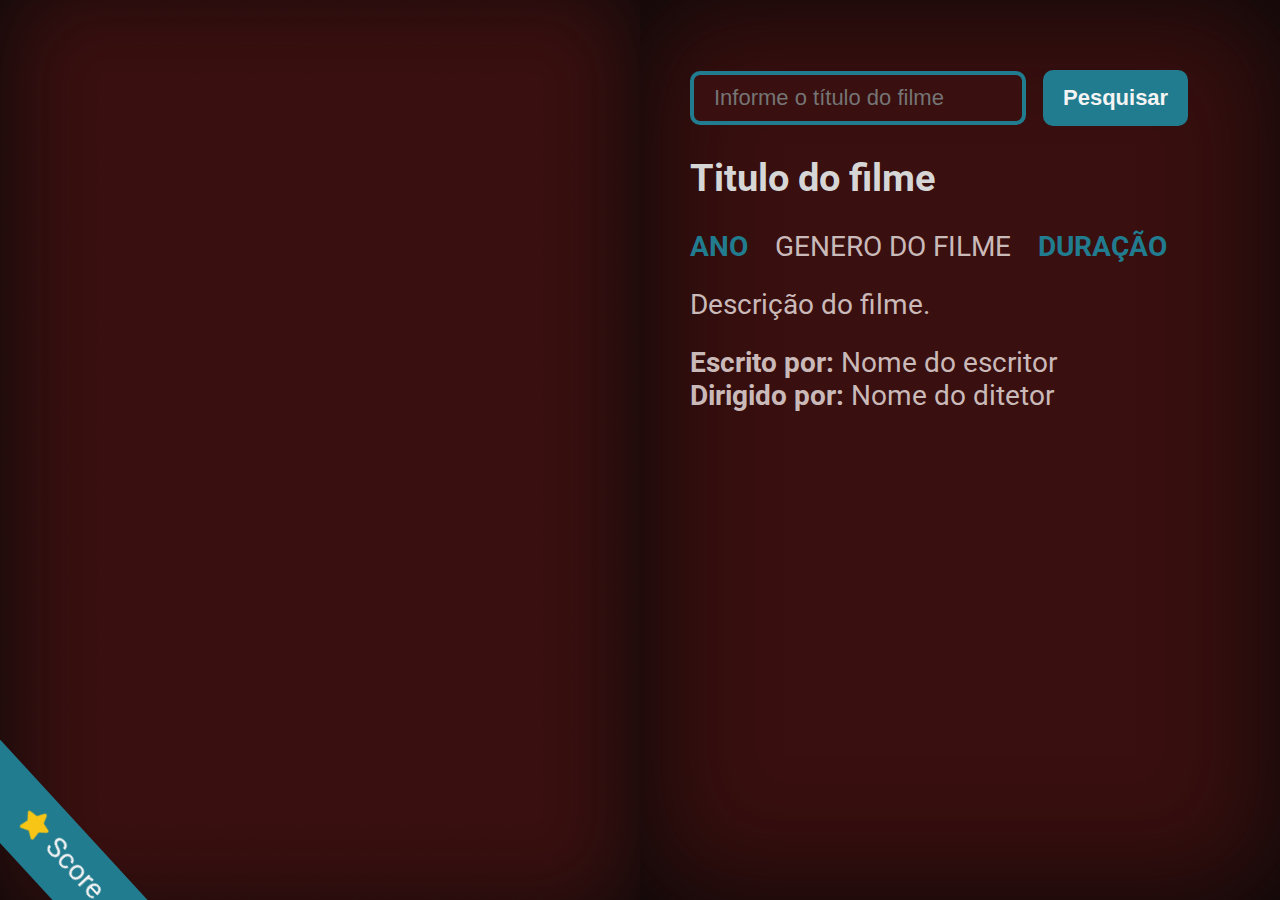
<file: index.html>
<!DOCTYPE html>
<html lang="pt-BR">

<head>
    <meta charset="UTF-8">
    <meta http-equiv="X-UA-Compatible" content="IE=edge">
    <meta name="viewport" content="width=device-width, initial-scale=1.0">
    <meta http-equiv="Content-Security-Policy" content="upgrade-insecure-requests">
    <title>Avaliação</title>
    <link rel="stylesheet" href="style.css">
    <link rel="stylesheet" href="https://cdnjs.cloudflare.com/ajax/libs/font-awesome/6.1.1/css/all.min.css">
</head>

<body>

    <main>
        <div id="moviePoster">
            <div class="omdbrating">
                <span id="icone"><i class="fa-solid fa-star"></i></span>

                <span id="imdbRating">Score</span>
            </div>
        </div>

        <div class="description">

            <form id="formSearch" action="">
                <input id="title" type="text" placeholder="Informe o título do filme">
                <input type="submit" value="Pesquisar">
            </form>
            <div id="descriptionBodyNotFound">
            </div>
            <div id="descriptionBody">
                <h1 id="movieTitle">Titulo do filme</h1>
                <p><span class="infoBlue" id="movieYear">ANO</span> <span id="movieGenre">GENERO DO FILME</span> <span
                        class="infoBlue" id="movieRuntime">DURAÇÃO</span></p>
                <p id="movieInfo">Descrição do filme.</p>
                <p><strong id="remover1">Escrito por:</strong> <span id="movieWriter">Nome do escritor</span> </p>
                <p><strong id="remover2">Dirigido por:</strong> <span id="movieDirector">Nome do ditetor</span></p>
            </div>

            
        </div>
    </main>

    <script src="script.js".js"></script>
</body>

</html>
</file>
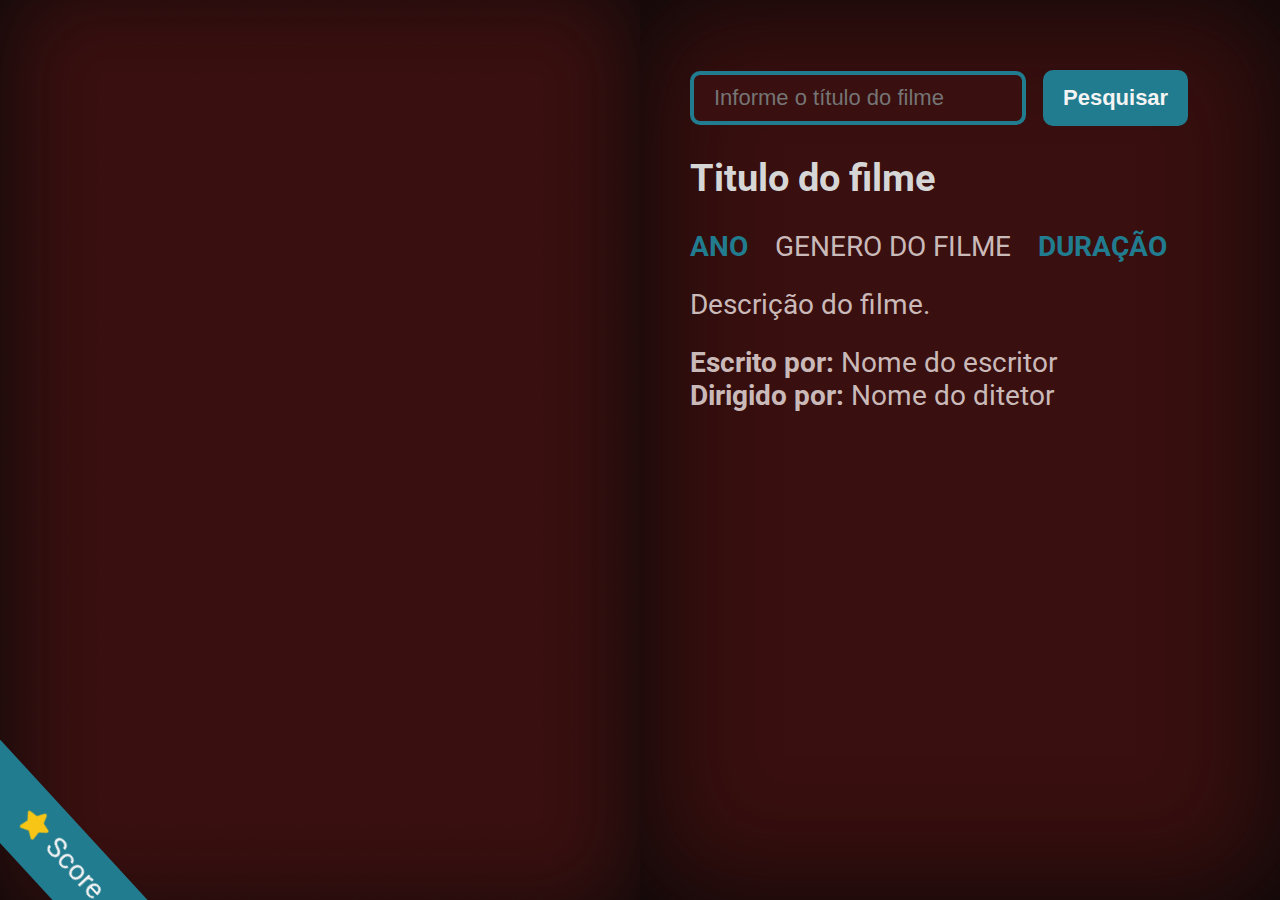
<file: Untitled-1.html>
<!DOCTYPE html>
<html lang="pt-BR">

<head>
    <meta charset="UTF-8">
    <meta http-equiv="X-UA-Compatible" content="IE=edge">
    <meta name="viewport" content="width=device-width, initial-scale=1.0">
    <meta http-equiv="Content-Security-Policy" content="upgrade-insecure-requests">
    <title>Avaliação</title>
    <link rel="stylesheet" href="Untitled-1.css">
    <link rel="stylesheet" href="https://cdnjs.cloudflare.com/ajax/libs/font-awesome/6.1.1/css/all.min.css">
</head>

<body>

    <main>
        <div id="moviePoster">
            <div class="omdbrating">
                <span id="icone"><i class="fa-solid fa-star"></i></span>

                <span id="imdbRating">Score</span>
            </div>
        </div>

        <div class="description">

            <form id="formSearch" action="">
                <input id="title" type="text" placeholder="Informe o título do filme">
                <input type="submit" value="Pesquisar">
            </form>
            <div id="descriptionBodyNotFound">
            </div>
            <div id="descriptionBody">
                <h1 id="movieTitle">Titulo do filme</h1>
                <p><span class="infoBlue" id="movieYear">ANO</span> <span id="movieGenre">GENERO DO FILME</span> <span
                        class="infoBlue" id="movieRuntime">DURAÇÃO</span></p>
                <p id="movieInfo">Descrição do filme.</p>
                <p><strong>Escrito por:</strong> <span id="movieWriter">Nome do escritor</span> </p>
                <p><strong>Dirigido por:</strong> <span id="movieDirector">Nome do ditetor</span></p>
            </div>

            
        </div>
    </main>

    <script src="Untitled-1.js".js"></script>
</body>

</html>
</file>
<file: style.css>
@import url('https://fonts.googleapis.com/css2?family=Roboto:wght@100;300;400;900&display=swap');


* {
    margin: 0;
    padding: 0;
    box-sizing: border-box;
}

main {
    width: 100%;
    height: 100vh;
    display: flex;
    color: #CAB9B9;
    position: fixed;
    font-family: 'Roboto', sans-serif;
    font-size: 28px;
}

#moviePoster {
    width: 50%;
    height: 100%;
    /* background: url(filme.png) no-repeat center; */
    /* background-size: cover; */
    position: relative;

    background-image: url(filme.png);
    background-repeat: no-repeat;
    background-position: center;
    background-size: cover;
}

.omdbrating {
    position: absolute;
    width: 315.47px;
    height: 70.49px;
    
    left: -90px;
    bottom: 0;

    padding-left: 90px;
    padding-top: 10px;

    background: #217C8F;
    transform: rotate(47.42deg);

    padding-top: 15px;
}

#icone {
    color: #F6C516;
}

#imdbRating {
    color: #F4F4F4;
}

.description {
    width: 50%;
    background: #390F0F;
    box-shadow: inset 0px 0px 120px #090808;
    padding: 60px 50px;
    
    z-index: 2;
}

#movieTitle {
    color: #D6D6D6;
    font-size: 38px;
    margin-bottom: 30px;
}

#movieInfo {
    margin: 25px 0;
}

#movieWriter {
    margin-bottom: 25px;
}

.infoBlue {
    color: #217C8F;
    font-weight: bold;
}

#movieGenre{
    margin: 0 20px;
}


/* form */

#formSearch {
    margin-bottom: 30px;
}
#formSearch input[type='text'] {
    background-color: #390F0F;
    padding: 10px 20px;
    color:  #F4F4F4;
    font-size: 22px;
    border: 4px solid #217C8F;
    border-radius: 10px;
    margin-right: 10px;
}

#formSearch input[type='text']:focus{
    outline: none;
    border: 4px solid #F4F4F4;
}

#formSearch input[type='submit'] {
    padding: 15px 20px;
    background-color: #217C8F;
    color:  #F4F4F4;
    border-radius: 10px;
    border: none;
    font-size: 22px;
    font-weight: bold;
    margin-top: 10px;
}




#formSearch input[type='submit']:hover {
    background-color: #F4F4F4;
    color:    #217C8F;
    transition: 0.3s;
}





/* responsivo para celular */

@media (max-width: 700px) {

    main {
        position: static;
        display: block;
        font-size: 18px;
        /* height: 100%; */
    }

    #movieTitle {
        font-size: 24px;
    }

    #moviePoster {
        height: 65%;
        width: 100%;
    }

    .description {
        width: 100%;
        position: relative;
        z-index: 3;
        padding: 8%;
    }

    #formSearch input[type='text'], #formSearch input[type='submit'] {
        font-size: 18px;
        width: 100%;
    }

  
}
</file>
<file: Untitled-1.css>
@import url('https://fonts.googleapis.com/css2?family=Roboto:wght@100;300;400;900&display=swap');


* {
    margin: 0;
    padding: 0;
    box-sizing: border-box;
}

main {
    width: 100%;
    height: 100vh;
    display: flex;
    color: #CAB9B9;
    position: fixed;
    font-family: 'Roboto', sans-serif;
    font-size: 28px;
}

#moviePoster {
    width: 50%;
    height: 100%;
    /* background: url(filme.png) no-repeat center; */
    /* background-size: cover; */
    position: relative;

    background-image: url(filme.png);
    background-repeat: no-repeat;
    background-position: center;
    background-size: cover;
}

.omdbrating {
    position: absolute;
    width: 315.47px;
    height: 70.49px;
    
    left: -90px;
    bottom: 0;

    padding-left: 90px;
    padding-top: 10px;

    background: #217C8F;
    transform: rotate(47.42deg);

    padding-top: 15px;
}

#icone {
    color: #F6C516;
}

#imdbRating {
    color: #F4F4F4;
}

.description {
    width: 50%;
    background: #390F0F;
    box-shadow: inset 0px 0px 120px #090808;
    padding: 60px 50px;
    
    z-index: 2;
}

#movieTitle {
    color: #D6D6D6;
    font-size: 38px;
    margin-bottom: 30px;
}

#movieInfo {
    margin: 25px 0;
}

#movieWriter {
    margin-bottom: 25px;
}

.infoBlue {
    color: #217C8F;
    font-weight: bold;
}

#movieGenre{
    margin: 0 20px;
}


/* form */

#formSearch {
    margin-bottom: 30px;
}
#formSearch input[type='text'] {
    background-color: #390F0F;
    padding: 10px 20px;
    color:  #F4F4F4;
    font-size: 22px;
    border: 4px solid #217C8F;
    border-radius: 10px;
    margin-right: 10px;
}

#formSearch input[type='text']:focus{
    outline: none;
    border: 4px solid #F4F4F4;
}

#formSearch input[type='submit'] {
    padding: 15px 20px;
    background-color: #217C8F;
    color:  #F4F4F4;
    border-radius: 10px;
    border: none;
    font-size: 22px;
    font-weight: bold;
    margin-top: 10px;
}




#formSearch input[type='submit']:hover {
    background-color: #F4F4F4;
    color:    #217C8F;
    transition: 0.3s;
}





/* responsivo para celular */

@media (max-width: 700px) {

    main {
        position: static;
        display: block;
        font-size: 18px;
        /* height: 100%; */
    }

    #movieTitle {
        font-size: 24px;
    }

    #moviePoster {
        height: 65%;
        width: 100%;
    }

    .description {
        width: 100%;
        position: relative;
        z-index: 3;
        padding: 8%;
    }

    #formSearch input[type='text'], #formSearch input[type='submit'] {
        font-size: 18px;
        width: 100%;
    }

  
}
</file>
